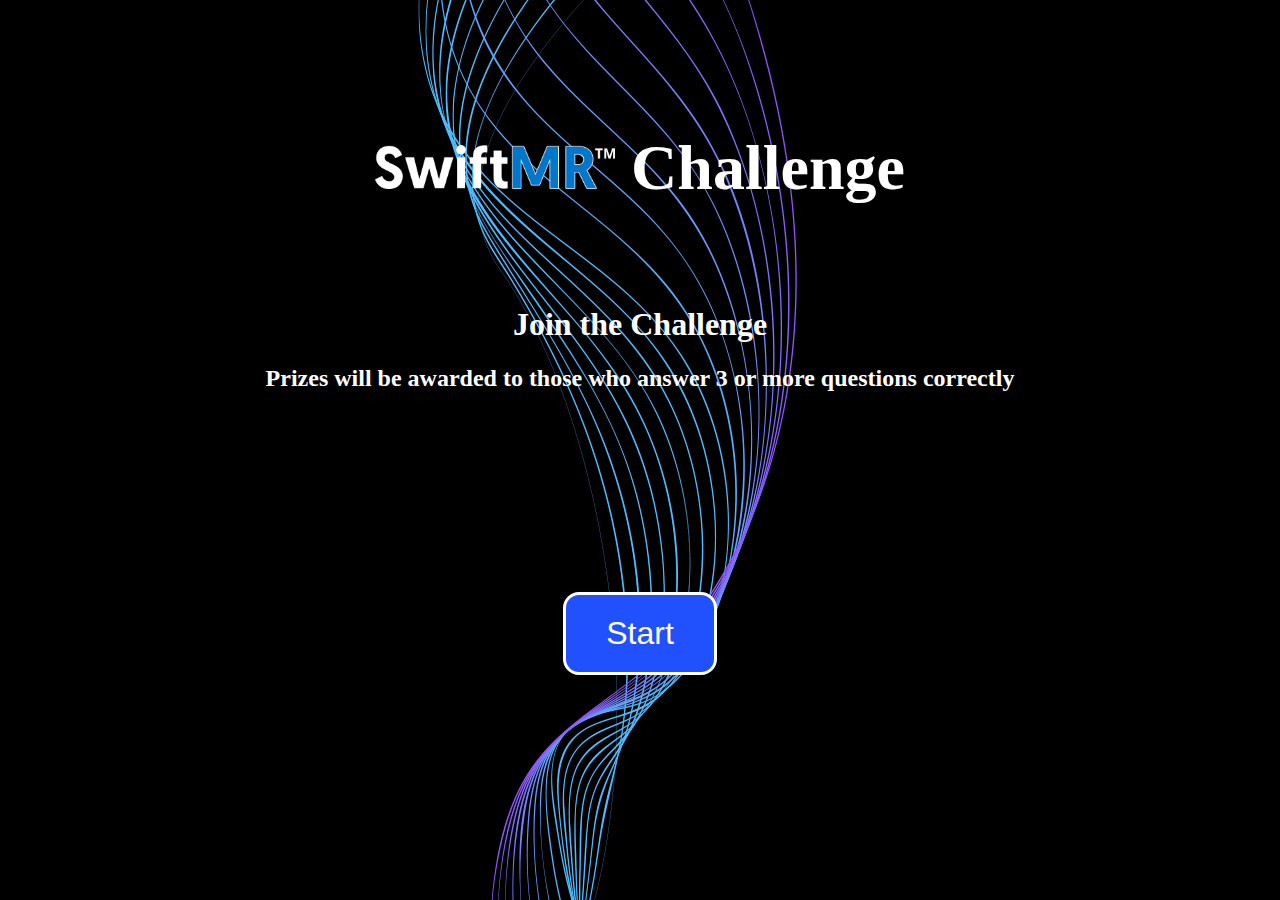
<file: index.html>
<html>
  <head>
    <link rel="stylesheet" href="style.css" />
	<style>
	body { background-color:black }
	</style>
  </head>
 </html>


<BODY>
<FORM NAME="myForm">

<style>
   body { background-image:url('./images/B.png'); background-position: center; }
  h1 { color:white }
  h2 { color:white }
  .centeringContainer { text-align: center; }
  .centered { display: table; margin-left: auto; margin-right: auto; display: inline-block; }
  
</style>

<div class="centeringContainer">
<div style="padding-bottom:80px">
</div>
  <span class="centered">      
    <span class="item" style="font-size:2em;"><h1><img src="./images/SwiftMR(white_blue).png" width="240px" /> Challenge</h1><br/></span>
	<h1>Join the Challenge</h1>
	<h2>Prizes will be awarded to those who answer 3 or more questions correctly</h2>
<div style="padding-bottom:180px">
</div>
<INPUT TYPE="button" VALUE="Start" style="color: #fff; background:#2150fd; border:solid; border-color: #fff; font-size:2em; border-radius:0.5em; padding:20px 40px;" onClick="location.href='quiz1.html'"></INPUT>
</br>
</span>
</BODY>

</html>
</file>
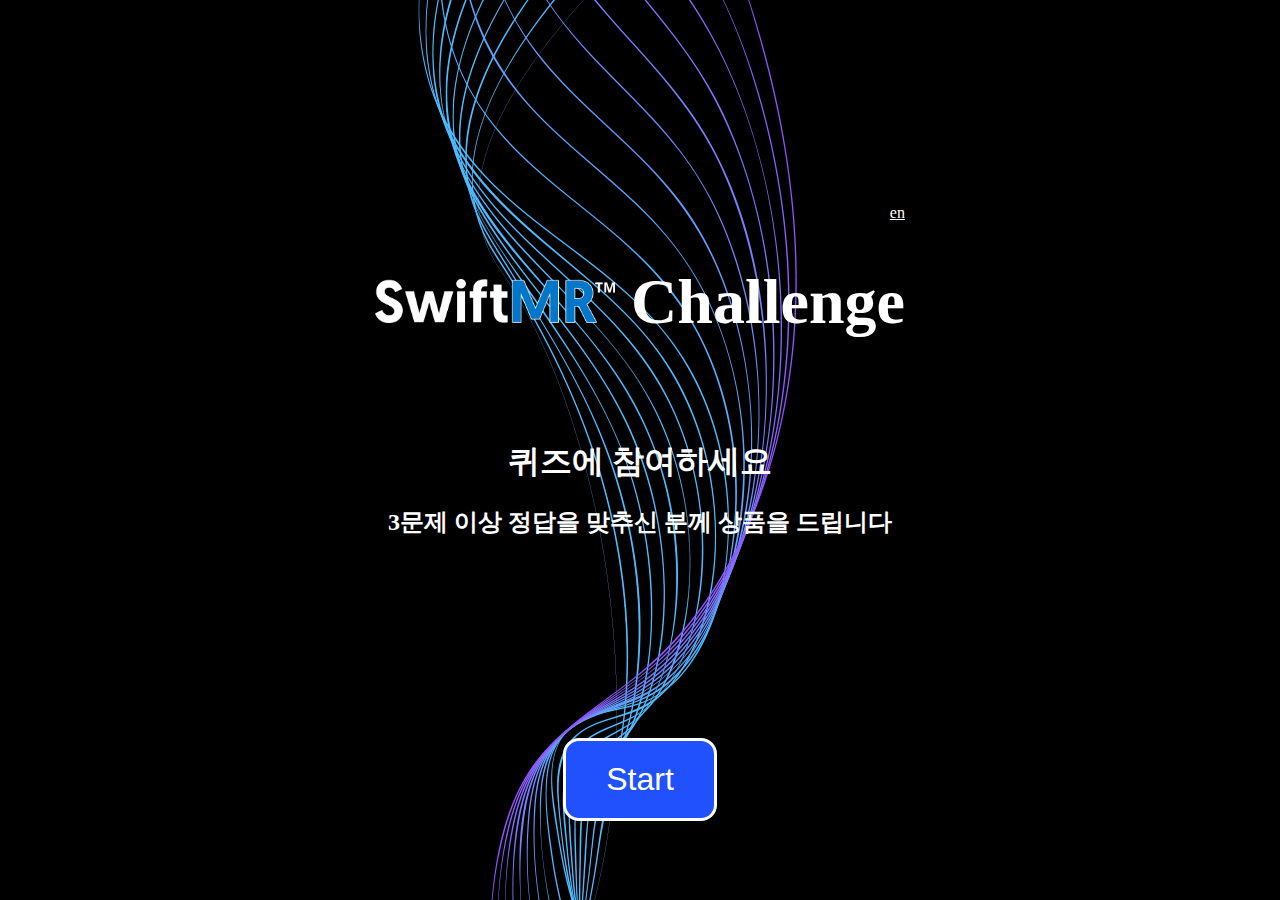
<file: Ko_home.html>
<html>
  <head>
    <link rel="stylesheet" href="style.css" />
	<style>
	body { background-color:black }
	</style>
  </head>
 </html>


<BODY>
<FORM NAME="myForm">

<style>
   body { background-image:url('./images/B.png'); background-position: center; }
  h1 { color:white }
  h2 { color:white }
  font { color:white }
  .centeringContainer { text-align: center; }
  .centered { display: table; margin-left: auto; margin-right: auto; display: inline-block; }
  
</style>

<div class="centeringContainer">
<div style="padding-bottom:180px">
</div>
  <span class="centered">
	<span style="color:white;"><p style="text-align:right" onClick="location.href='index.html'"><u>en</u></p></span>
    <span class="item" style="font-size:2em;"><h1><img src="./images/SwiftMR(white_blue).png" width="240px" /> Challenge</h1><br/></span>
	<h1>퀴즈에 참여하세요</h1>
	<h2>3문제 이상 정답을 맞추신 분께 상품을 드립니다</h2>
<div style="padding-bottom:180px">
</div>
<INPUT TYPE="button" VALUE="Start" style="color: #fff; background:#2150fd; border:solid; border-color: #fff; font-size:2em; border-radius:0.5em; padding:20px 40px;" onClick="location.href='quiz2_ko.html'"></INPUT>
</br>
</span>
</BODY>

</html>
</file>
<file: style.css>
project --- quiz1.html index.html quiz2_ko.html Ko_home.html
            css ---------- style.css
			
<!-- 내부 CSS 스타일 지정 -->
    <style>
		[type="radio"] {
  vertical-align: middle;
  appearance: none;
}

		/* [라디오 버튼 커스텀 스타일 변경 실시] */
		input[type='radio'] {
			-webkit-appearance:none;
			/* [라디오 버튼 테두리 색상 정의] */
			border:1px solid darkgray;
			outline:none;
			/* [라디오 버튼 배경 색상 정의] */
			background:#ffffff;

		}
		input[type='radio']:before {
			/* [content null 설정해서 커스텀 지정] */
			content:'';
			display:block;
			margin:auto;
			border-radius:50%;
			background:#000000;			
		}
		input[type='radio']:checked:before {
			/* [라디오 버튼이 클릭 되었을 경우 내부 원형 색상] */
			background:#ff0000;
			border: 10px solid $font-color-2;
			
		}
        input[type='radio'] {
			background-color: #font-colocr-2;
			border: 10px solid $font-color-3;
			border-radius:50%;
		}
		input[type='radio']:checked {
			background-image: url("./images/check.svg")
		
			
		}
		input[type='radio']+ label {
			padding-top: 486px;
			padding-right: 8px;
			background-color: #000000
			
			
		}
		input[type='radio']:checked+label {
			padding-top: 486px;
			padding-right: 8px;
			background-color: #2150fd;

			
		}
		
	
		</style>
</file>
